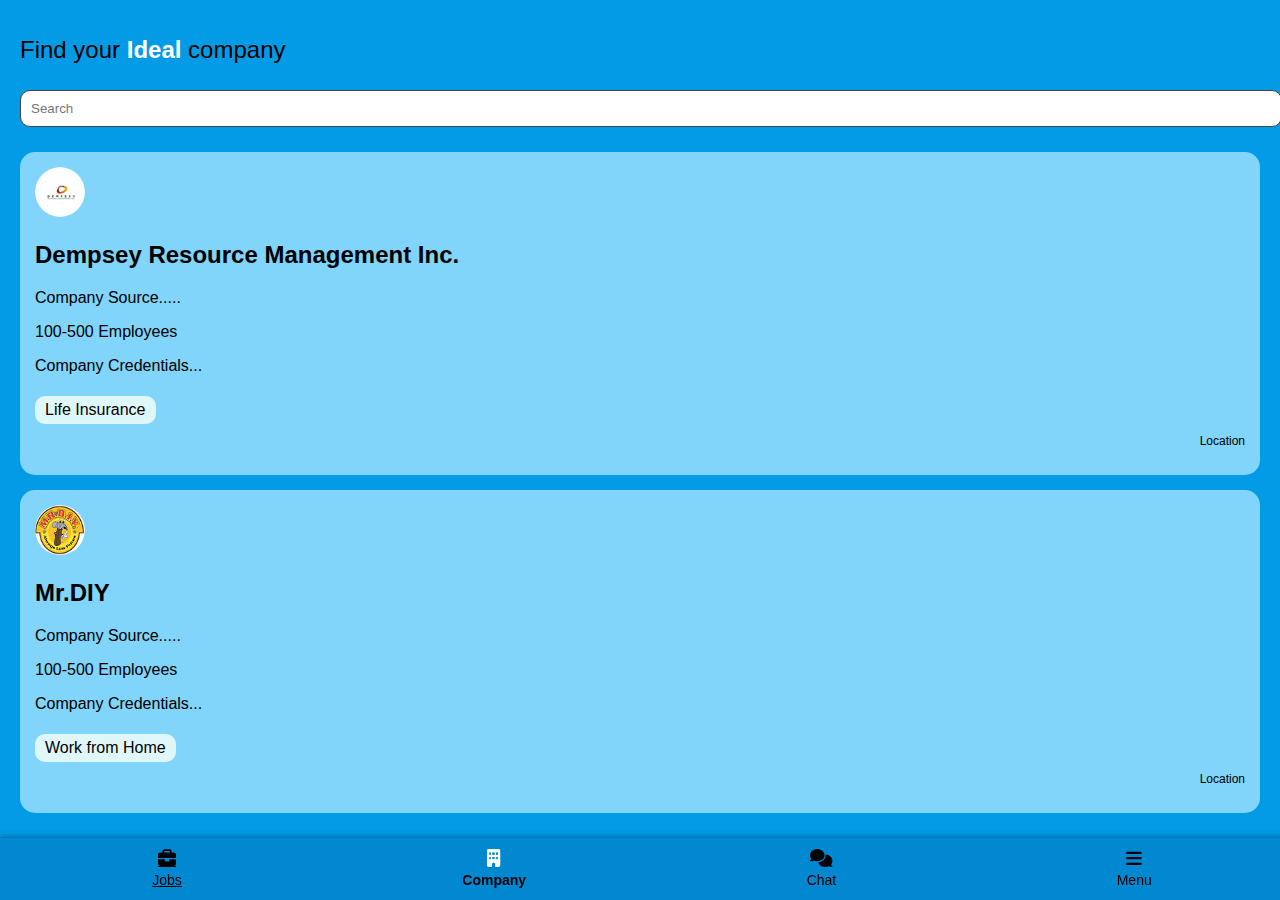
<file: company.html>
<!DOCTYPE html>
<html lang="en">
<head>
  <meta charset="UTF-8">
  <title>Company - GradJob</title>
  <link rel="stylesheet" href="style.css">
  <link rel="stylesheet" href="https://cdnjs.cloudflare.com/ajax/libs/font-awesome/6.4.0/css/all.min.css"/>
</head>
<body>
  <div class="container">
    <h1>Find your <span class="highlight">Ideal</span> company</h1>
    <input type="text" placeholder="Search">

   
    <div class="card">
      <img src="images/image 8.png" class="logo-img">
      <h2>Dempsey Resource Management Inc.</h2>
      <p>Company Source.....</p>
      <p>100-500 Employees</p>
      <p>Company Credentials...</p>
      <span class="tag">Life Insurance</span>
      <p class="location">Location</p>
    </div>

    <div class="card">
      <img src="images/image 9.png" class="logo-img">
      <h2>Mr.DIY</h2>
      <p>Company Source.....</p>
      <p>100-500 Employees</p>
      <p>Company Credentials...</p>
      <span class="tag">Work from Home</span>
      <p class="location">Location</p>
    </div>

<div class="bottom-nav">
  <a href="home.html" class="nav-item">
    <i class="fas fa-briefcase"></i>
    <div>Jobs</div>
  </a>
  <div class="nav-item active">
    <i class="fas fa-building"></i>
    <div>Company</div>
  </div>
  <div class="nav-item">
    <i class="fas fa-comments"></i>
    <div>Chat</div>
  </div>
  <div class="nav-item">
    <i class="fas fa-bars"></i>
    <div>Menu</div>
  </div>
</div>
</file>
<file: style.css>
body {
  background-color: #039be5;
  font-family: Arial, sans-serif;
  margin: 0;
  padding: 0;
  color: #000;
}

.container {
  padding: 20px;
}

h1 {
  font-size: 24px;
  font-weight: normal;
}

.highlight {
  font-weight: bold;
  color: white;
}

input[type="text"],
input[type="email"],
input[type="password"] {
  width: 100%;
  padding: 10px;
  margin: 10px 0;
  border-radius: 10px;
  border: 1px solid #444;
}

button {
  width: 100%;
  padding: 10px;
  background-color: black;
  color: white;
  border: none;
  border-radius: 10px;
  margin-top: 10px;
}

.card {
  background-color: #81d4fa;
  padding: 15px;
  margin: 15px 0;
  border-radius: 15px;
}

.card img.logo-img {
  width: 50px;
  height: 50px;
  border-radius: 25px;
}

.card h2 {
  font-weight: bold;
}

.tag {
  background-color: #e0f7fa;
  padding: 5px 10px;
  border-radius: 10px;
  display: inline-block;
  margin-top: 5px;
}

.location {
  text-align: right;
  font-size: 12px;
  margin-top: 10px;
}

.bottom-nav {
  position: fixed;
  bottom: 0;
  width: 100%;
  background: #0288d1;
  display: flex;
  justify-content: space-around;
  padding: 10px 0;
  font-size: 14px;
  border-top: 1px solid #007bb5;
}

.bottom-nav div {
  text-align: center;
  color: black;
  
}

.bottom-nav .active {
  font-weight: bold;
  color: white;
}
.bottom-nav {
  display: flex;
  justify-content: space-around;
  background-color: black;
  padding: 10px 0;
  position: fixed;
  bottom: 0;
  width: 100%;
  box-shadow: 0 -2px 5px rgba(0,0,0,0.1);
}

.nav-item {
  display: flex;
  flex-direction: column;
  align-items: center;
  font-size: 14px;
  color: #555;
}

.nav-item i {
  font-size: 18px;
  margin-bottom: 4px;
}

.nav-item.active {
  color: white;
}

.bottom-nav {
  position: fixed;
  bottom: 0;
  left: 0;
  right: 0;
  background-color: #0288d1;
  padding: 0.75rem; /* py-3 */
  box-shadow: 0 -2px 5px rgba(0, 0, 0, 0.2);
  z-index: 50;
}

.nav-list {
  display: flex;
  justify-content: space-around;
  align-items: center;
  list-style: none;
  padding: 0;
  margin: 0;
}

.nav-item {
  display: flex;
  flex-direction: column;
  align-items: center;
  color:black;
}

.nav-item.active {
  font-weight: bold;
}

.nav-link {
  display: flex;
  flex-direction: column;
  align-items: center;
  color: white;
  text-decoration: none;
}

.nav-link:hover {
  opacity: 0.8;
}
.company-link {
   display: flex;
   flex-direction: column;
   align-items: center;
   color: black;
   text-decoration: none;
}
.company-link:hover{
  opacity: 0.8;
}
</file>
